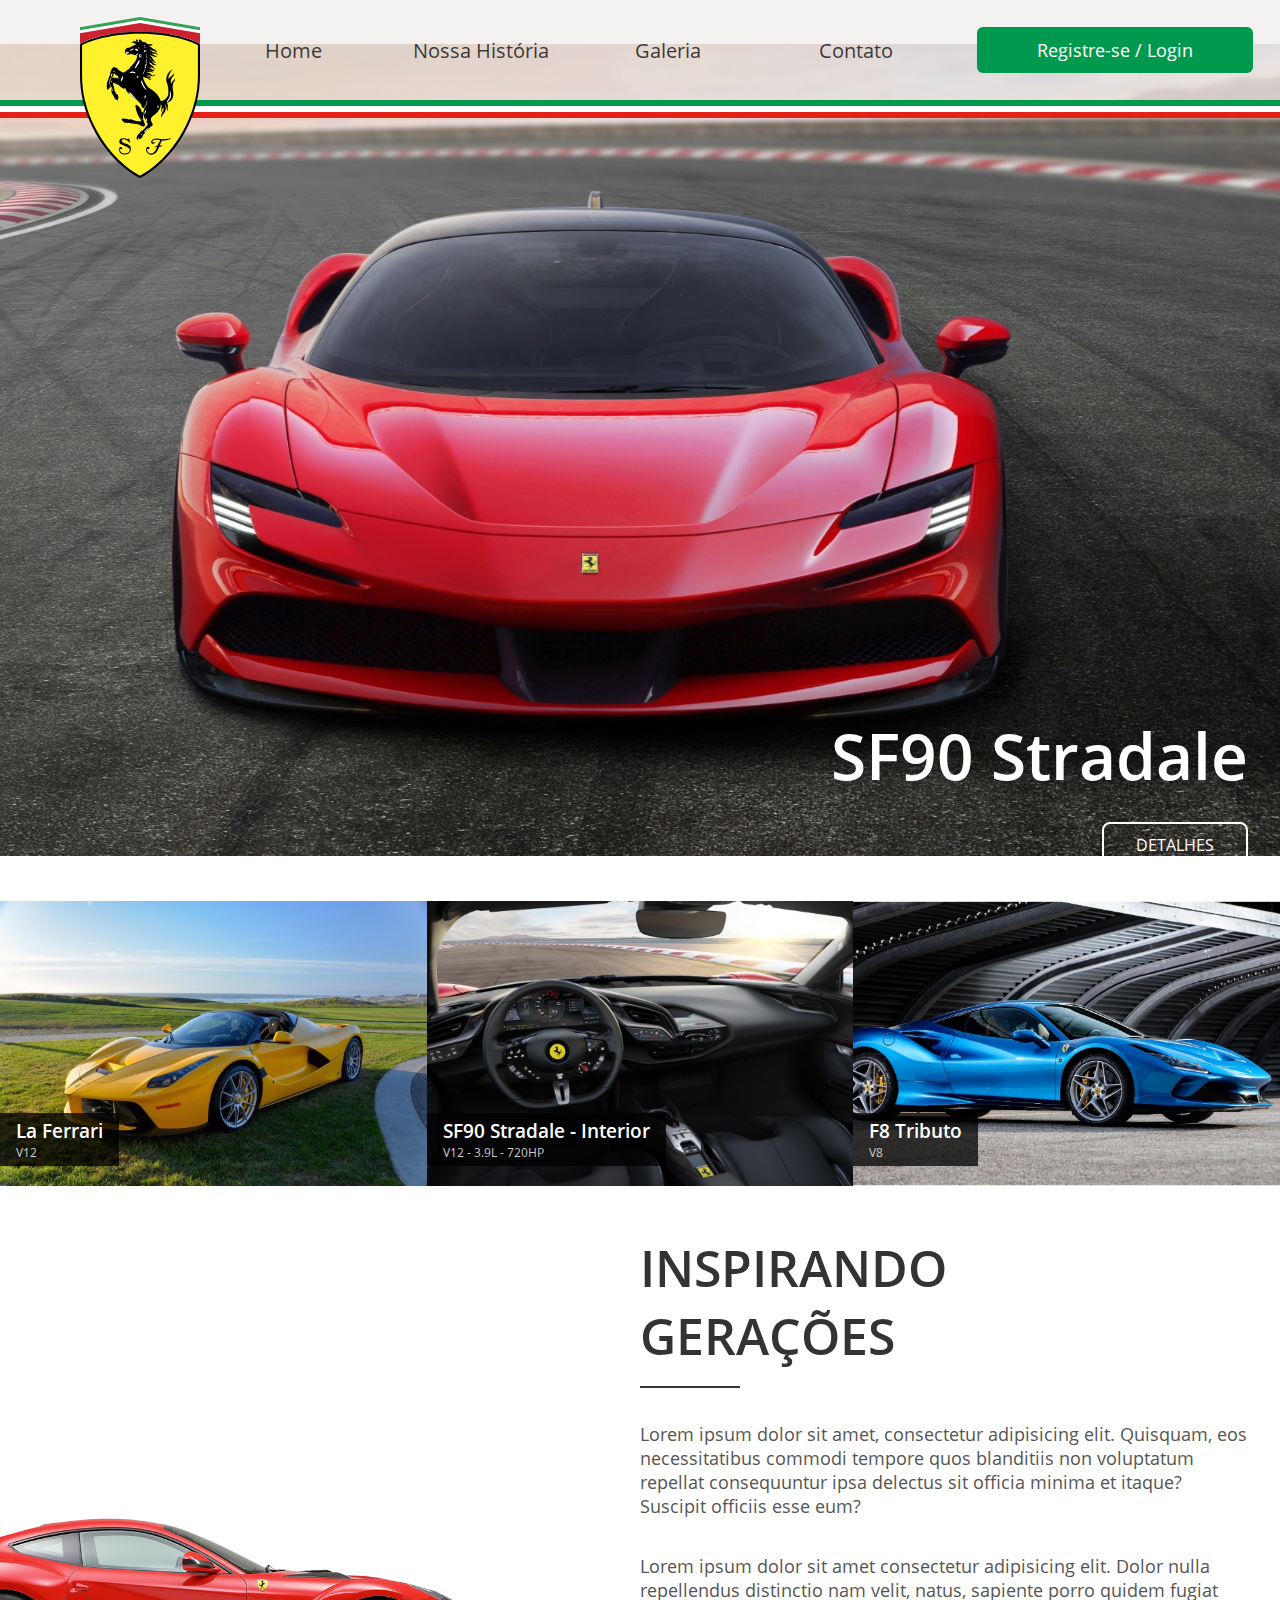
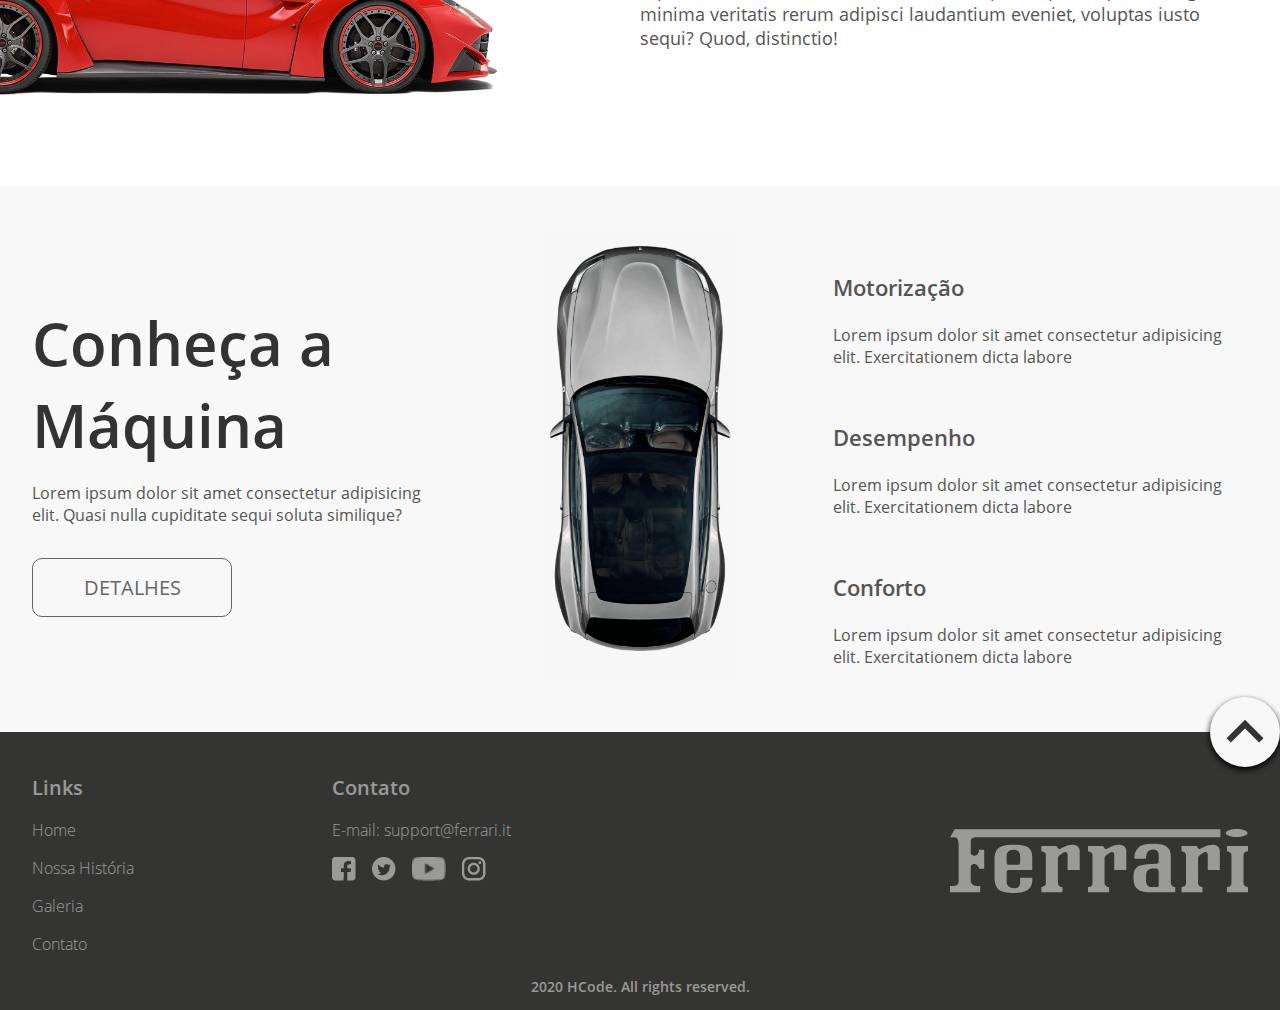
<file: index.html>
<!DOCTYPE html>
<html lang="pt-br">
<head>
    <meta charset="UTF-8">
    <meta name="viewport" content="width=device-width, initial-scale=1.0">
    <title>HCodeLab - Ferrari</title>
    <link rel="stylesheet" href="assets/css/index.css">
</head>
<body>
    <header id="header">
        <div id="overlay" data-close="menu"></div>
        <img src="assets/images/ferrari-logo.svg" id="logo" alt="Logo" />
        <button type="button" id="btn-open">
            <img src="assets/images/menu-black-18dp.svg" alt="menu">
        </button>
        <nav class="menu">
            <div>
                <button type="button" id="btn-close" data-close="menu">
                    <img src="/assets/images/close-black-18dp.svg" alt="close"/>
                </button>
                <ul>
                    <li><a href="/">Home</a></li>
                    <li><a href="/our-history.html">Nossa História</a></li>
                    <li><a href="/gallery.html">Galeria</a></li>
                    <li><a href="/contact.html">Contato</a></li>
                </ul>
            </div>
            <a href="register.html" class="btn-register">
                Registre-se / Login
            </a>
        </nav>

    </header>
    <main id="home">

        <hr class="italy"/>
        
        <header>
            <h1>SF90 Stradale</h1>
            <a href='#'>Detalhes</a>
        </header>
        <section class="gallery">
            <figure>
                <img src="assets/images/index/laferrari.jpg" />
                <figcaption>
                    <h2>La Ferrari</h2>
                    <p>V12</p>
                </figcaption>
            </figure>

            <figure>
                <img src="assets/images/index/ferrari-interior.jpg" />
                <figcaption>
                    <h2>SF90 Stradale - Interior</h2>
                    <p>V12 - 3.9L - 720HP</p>
                </figcaption>
            </figure>

            <figure>
                <img src="assets/images/index/f8-tributo.jpg" />
                <figcaption>
                    <h2>F8 Tributo</h2>
                    <p>V8</p>
                </figcaption>
            </figure>

        </section>
    
        <section class="inspiration">
            <div></div>
            <div class="text">
                <h2>Inspirando<span>Gerações</span></h2>
                <hr />
                <p>
Lorem ipsum dolor sit amet, consectetur adipisicing elit. Quisquam, eos necessitatibus commodi tempore quos blanditiis non voluptatum repellat consequuntur ipsa delectus sit officia minima et itaque? Suscipit officiis esse eum?                    
                </p>
                <p class="complete">
                    Lorem ipsum dolor sit amet consectetur adipisicing elit. Dolor nulla repellendus distinctio nam velit, natus, sapiente porro quidem fugiat minima veritatis rerum adipisci laudantium eveniet, voluptas iusto sequi? Quod, distinctio!
                </p>
            </div>
            <div class="car">

            </div>
        </section>
    
        <section class="know">
            
            <div class="know-1">
                <h1>Conheça a Máquina</h1>
                <p>Lorem ipsum dolor sit amet consectetur adipisicing elit. Quasi nulla cupiditate sequi soluta similique?</p>
                <a href="/gallery.html">Detalhes</a>
            </div>
            <img src="/assets/images/index/top-view.jpg" alt="Ferrari Top view" />
            <div class="know-2">
                <dl>
                    <dt>Motorização</dt>
                    <dd>Lorem ipsum dolor sit amet consectetur adipisicing elit. Exercitationem dicta labore </dd>
                </dl>
                <dl>
                    <dt>Desempenho</dt>
                    <dd>Lorem ipsum dolor sit amet consectetur adipisicing elit. Exercitationem dicta labore </dd>
                </dl>
                <dl>
                    <dt>Conforto</dt>
                    <dd>Lorem ipsum dolor sit amet consectetur adipisicing elit. Exercitationem dicta labore </dd>
                </dl>
            </div>
                

        </section>
        
    </main>

    <footer id="footer">
        <button type="button">
            <img src="assets/images/keyboard_arrow_up-black-18dp.svg" alt="up" />
        </button>

        <div class="columns">
            <div>
                <ul class="links">
                    <li class="title">Links</li>
                    <li><a href="/">Home</a></li>
                    <li><a href="/our-history.html">Nossa História</a></li>
                    <li><a href="/gallery.html">Galeria</a></li>
                    <li><a href="/contact.html">Contato</a></li>
                </ul>

                <ul>
                    <li class="title">
                        Contato
                    </li>
                    <li>E-mail:
                        support@ferrari.it
                    </li>
                    <li class="social">
                        <a href="#"><img src="assets/images/index/facebook.png" alt="Facebook"></a>
                        <a href="#"><img src="assets/images/index/twitter.png" alt="Twitter"></a>
                        <a href="#"><img src="assets/images/index/youtube.png" alt="YouTube"></a>
                        <a href="#"><img src="assets/images/index/instagram.png" alt="Instagram"></a>
                    </li>
                </ul>
            </div>
            <a href="/"><img src="assets/images/ferrari-2.svg" alt="Logo" class="logo"/></a>
        </div>
 

        <p>2020 HCode. All rights reserved.</p>

    </footer>


    <script type="text/javascript" src="javascript/index.js"></script>
</body>
</html>
</file>
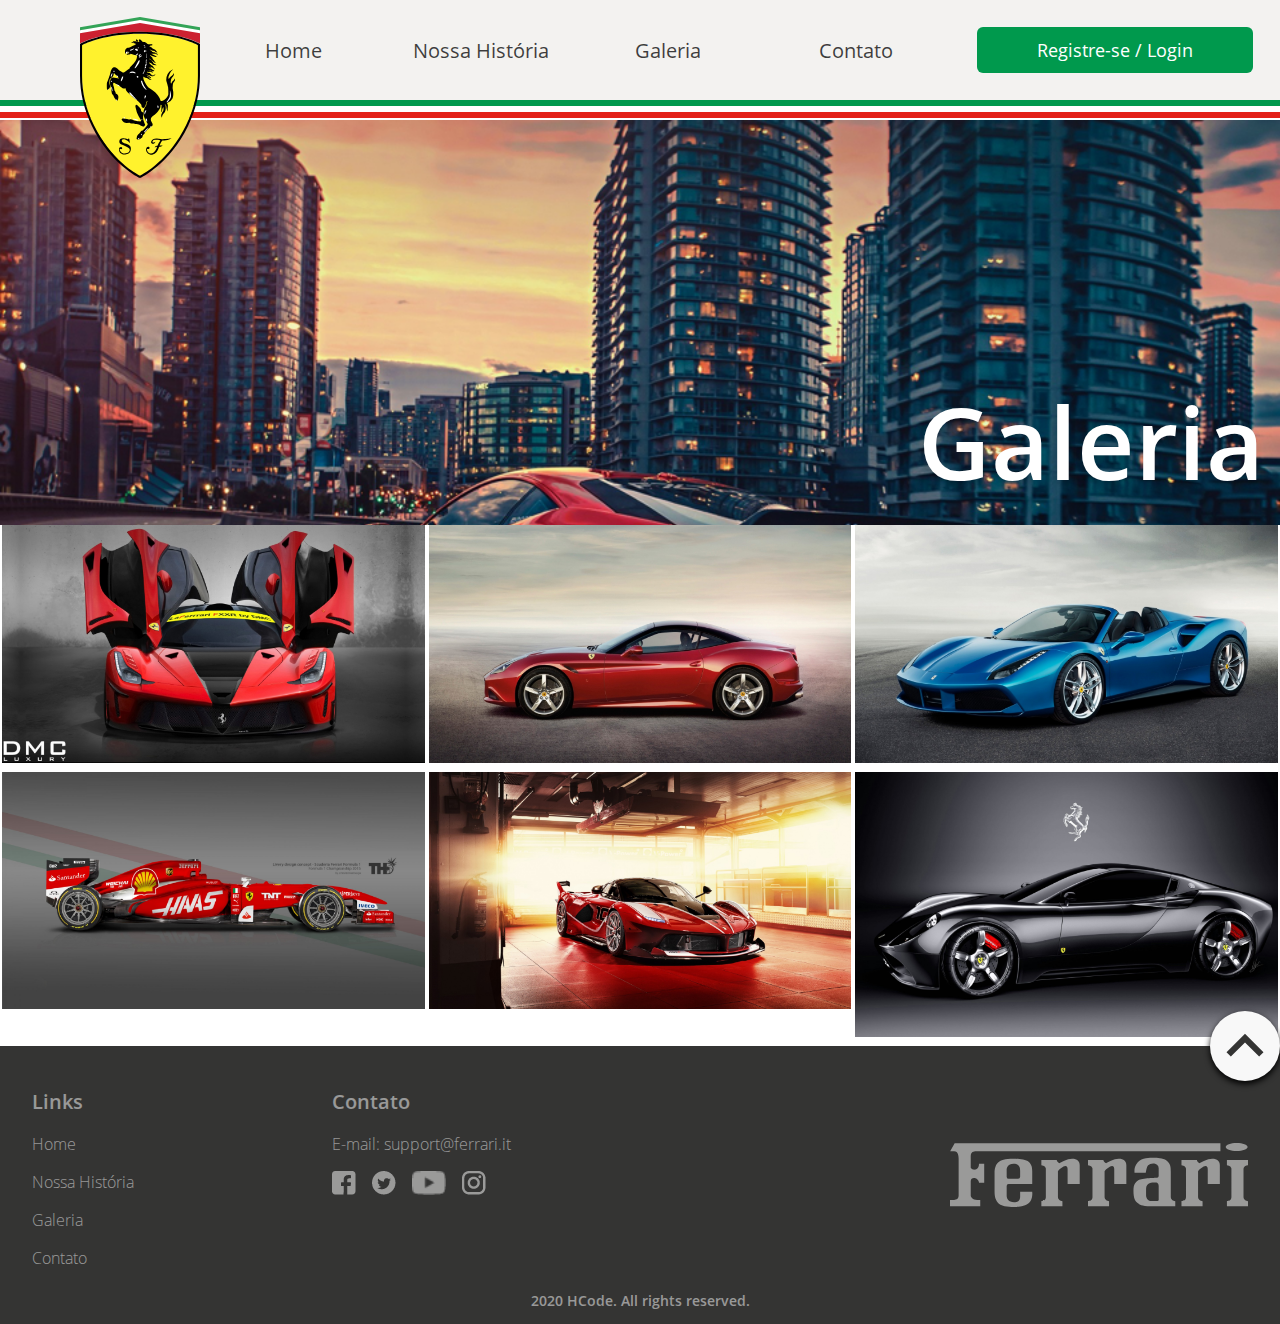
<file: gallery.html>
<!DOCTYPE html>
<html lang="pt-br">
<head>
    <meta charset="UTF-8">
    <meta name="viewport" content="width=device-width, initial-scale=1.0">
    <title>HCodeLab - Ferrari</title>
    <link rel="stylesheet" href="assets/css/index.css">
</head>
<body>
    <header id="header">
        <div id="overlay" data-close="menu"></div>
        <img src="assets/images/ferrari-logo.svg" id="logo" alt="Logo" />
        <button type="button" id="btn-open">
            <img src="assets/images/menu-black-18dp.svg" alt="menu">
        </button>
        <nav class="menu">
            <div>
                <button type="button" id="btn-close" data-close="menu">
                    <img src="/assets/images/close-black-18dp.svg" alt="close"/>
                </button>
                <ul>
                    <li><a href="/">Home</a></li>
                    <li><a href="/our-history.html">Nossa História</a></li>
                    <li><a href="/gallery.html">Galeria</a></li>
                    <li><a href="/contact.html">Contato</a></li>
                </ul>
            </div>
            <a href="register.html" class="btn-register">
                Registre-se / Login
            </a>
        </nav>

    </header>
    <main id="gallery" class="page">
        <div class="page-header">    
            <header>
                <div class="mask">
                    <h1>Galeria</h1>
                </div>
            </header>

            <hr class="italy"/>
        </div>
            <section class="photos">
            <picture>
                <source srcset="/assets/images/photos/2014_dmc_ferrari_laferrari_fxxr_3-1920x1080@2x.png">
                    <img src="/assets/images/photos/2014_dmc_ferrari_laferrari_fxxr_3-1920x1080.png" alt="Ferrari" />
            </picture>
            <picture>
                <source srcset="/assets/images/photos/2014_ferrari_california_t_6-1920x1080@2x.png">
                    <img src="/assets/images/photos/2014_ferrari_california_t_6-1920x1080.png" alt="Ferrari" />
            </picture>
            <picture>
                <source srcset="/assets/images/photos/2016_ferrari_488_spider_2-1920x1080@2x.png">
                    <img src="/assets/images/photos/2016_ferrari_488_spider_2-1920x1080.png" alt="Ferrari" />
            </picture>
            <picture>
                <source srcset="/assets/images/photos/ferrari_formula_1_2015-1920x1080@2x.png">
                    <img src="/assets/images/photos/ferrari_formula_1_2015-1920x1080.png" alt="Ferrari" />
            </picture>
            <picture>
                <source srcset="/assets/images/photos/ferrari_fxx_k-1920x1080@2x.png">
                    <img src="/assets/images/photos/ferrari_fxx_k-1920x1080.png" alt="Ferrari" />
            </picture>
            <picture>
                <source srcset="/assets/images/photos/ferrari_hd_widescreen-1920x1200@2x.png">
                    <img src="/assets/images/photos/ferrari_hd_widescreen-1920x1200.png" alt="Ferrari" />
            </picture>
        </section>       
        
    </main>

    <footer id="footer">
        <button type="button">
            <img src="assets/images/keyboard_arrow_up-black-18dp.svg" alt="up" />
        </button>

        <div class="columns">
            <div>
                <ul class="links">
                    <li class="title">Links</li>
                    <li><a href="/">Home</a></li>
                    <li><a href="/our-history.html">Nossa História</a></li>
                    <li><a href="/gallery.html">Galeria</a></li>
                    <li><a href="/contact.html">Contato</a></li>
                </ul>
                
                <ul>
                    <li class="title">
                        Contato
                    </li>
                    <li>E-mail:
                        support@ferrari.it
                    </li>
                    <li class="social">
                        <a href="#"><img src="assets/images/index/facebook.png" alt="Facebook"></a>
                        <a href="#"><img src="assets/images/index/twitter.png" alt="Twitter"></a>
                        <a href="#"><img src="assets/images/index/youtube.png" alt="YouTube"></a>
                        <a href="#"><img src="assets/images/index/instagram.png" alt="Instagram"></a>
                    </li>
                </ul>
            </div>
            <a href="/"><img src="assets/images/ferrari-2.svg" alt="Logo" class="logo"/></a> 
        </div>


        <p>2020 HCode. All rights reserved.</p>

    </footer>

    <script type="text/javascript" src="javascript/index.js"></script>
</body>
</html>
</file>
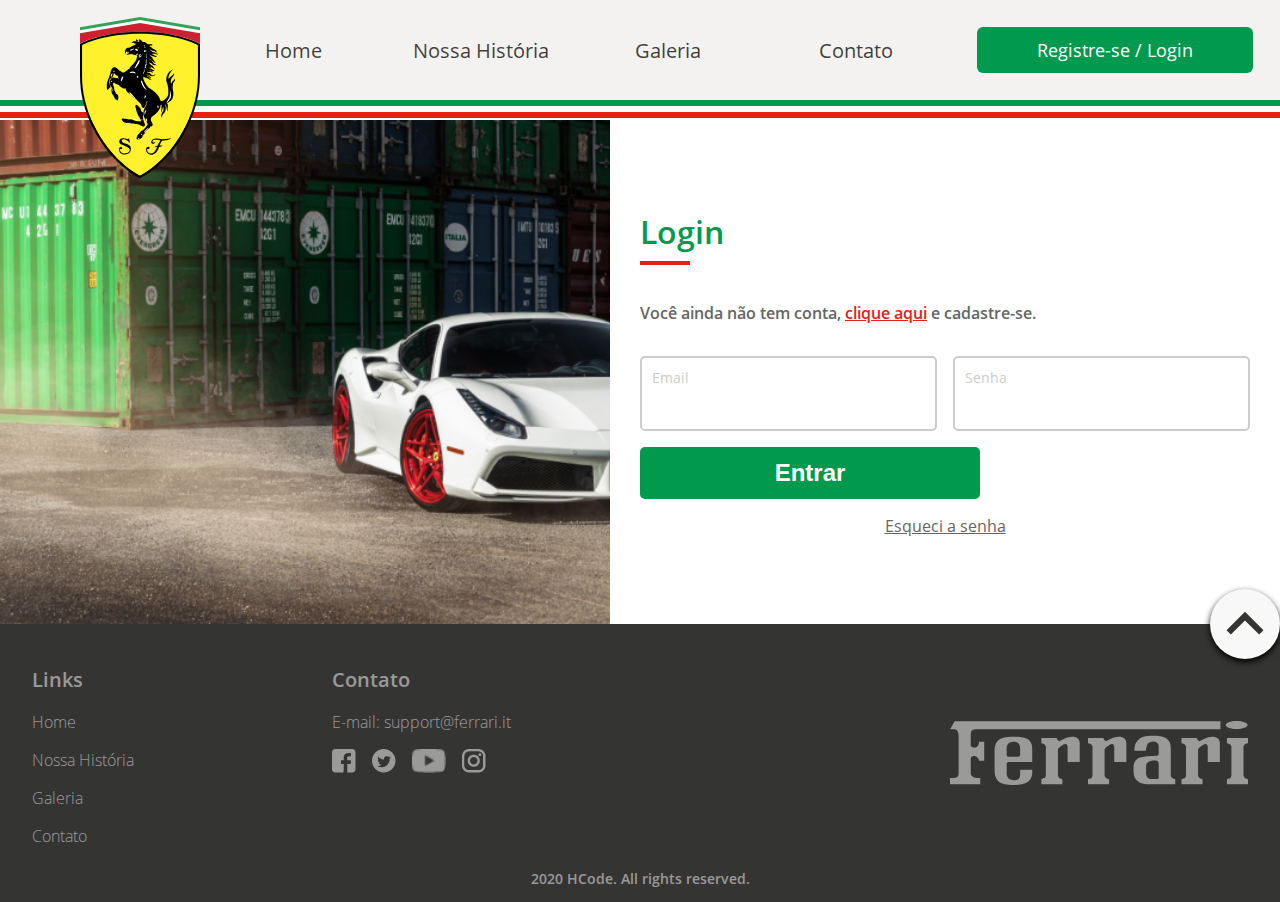
<file: login.html>
<!DOCTYPE html>
<html lang="pt-br">
<head>
    <meta charset="UTF-8">
    <meta name="viewport" content="width=device-width, initial-scale=1.0">
    <title>HCodeLab - Ferrari</title>
    <link rel="stylesheet" href="assets/css/index.css">
</head>
<body>
    <header id="header">
        <div id="overlay" data-close="menu"></div>
        <img src="assets/images/ferrari-logo.svg" id="logo" alt="Logo" />
        <button type="button" id="btn-open">
            <img src="assets/images/menu-black-18dp.svg" alt="menu">
        </button>
        <nav class="menu">
            <div>
                <button type="button" id="btn-close" data-close="menu">
                    <img src="/assets/images/close-black-18dp.svg" alt="close"/>
                </button>
                <ul>
                    <li><a href="/">Home</a></li>
                    <li><a href="/our-history.html">Nossa História</a></li>
                    <li><a href="/gallery.html">Galeria</a></li>
                    <li><a href="/contact.html">Contato</a></li>
                </ul>
            </div>
            <a href="register.html" class="btn-register">
                Registre-se / Login
            </a>
        </nav>

    </header>
    <main id="login" class="page">
        <div class="page-header">
            <header>
                <div class="mask">
                    <h1>Login</h1>
                </div>
            </header>

            <hr class="italy"/>        
        </div>  

        <section>
            <div class="image"></div>
            <form>
                <div>
                    <div class="fields">
                        <div class="field">
                        <label for="email">Email</label>
                        <input type="email" name="email" id="email">
                    </div>
                        <div class="field">
                        <label for="password">Senha</label>
                        <input type="password" name="password" id="password"></div>
                    </div>
                    <div class="actions">
                        <button type="submit">Entrar</button>
                        <a href="#">Esqueci a senha</a>
                    </div>
                </div>
                <p>Você ainda não tem conta, <a href="register.html">clique aqui</a> e cadastre-se.</p>
            </form>
        </section>
    
    </main>

    <footer id="footer">
        <button type="button">
            <img src="assets/images/keyboard_arrow_up-black-18dp.svg" alt="up" />
        </button>

        <div class="columns">
            <div>
                <ul class="links">
                    <li class="title">Links</li>
                    <li><a href="/">Home</a></li>
                    <li><a href="/our-history.html">Nossa História</a></li>
                    <li><a href="/gallery.html">Galeria</a></li>
                    <li><a href="/contact.html">Contato</a></li>
                </ul>
                
                <ul>
                    <li class="title">
                        Contato
                    </li>
                    <li>E-mail:
                        support@ferrari.it
                    </li>
                    <li class="social">
                        <a href="#"><img src="assets/images/index/facebook.png" alt="Facebook"></a>
                        <a href="#"><img src="assets/images/index/twitter.png" alt="Twitter"></a>
                        <a href="#"><img src="assets/images/index/youtube.png" alt="YouTube"></a>
                        <a href="#"><img src="assets/images/index/instagram.png" alt="Instagram"></a>
                    </li>
                </ul>  
            </div>
            <a href="/"><img src="assets/images/ferrari-2.svg" alt="Logo" class="logo"/></a>
        </div>

        <p>2020 HCode. All rights reserved.</p>

    </footer>


    <script type="text/javascript" src="javascript/index.js"></script>
</body>
</html>
</file>
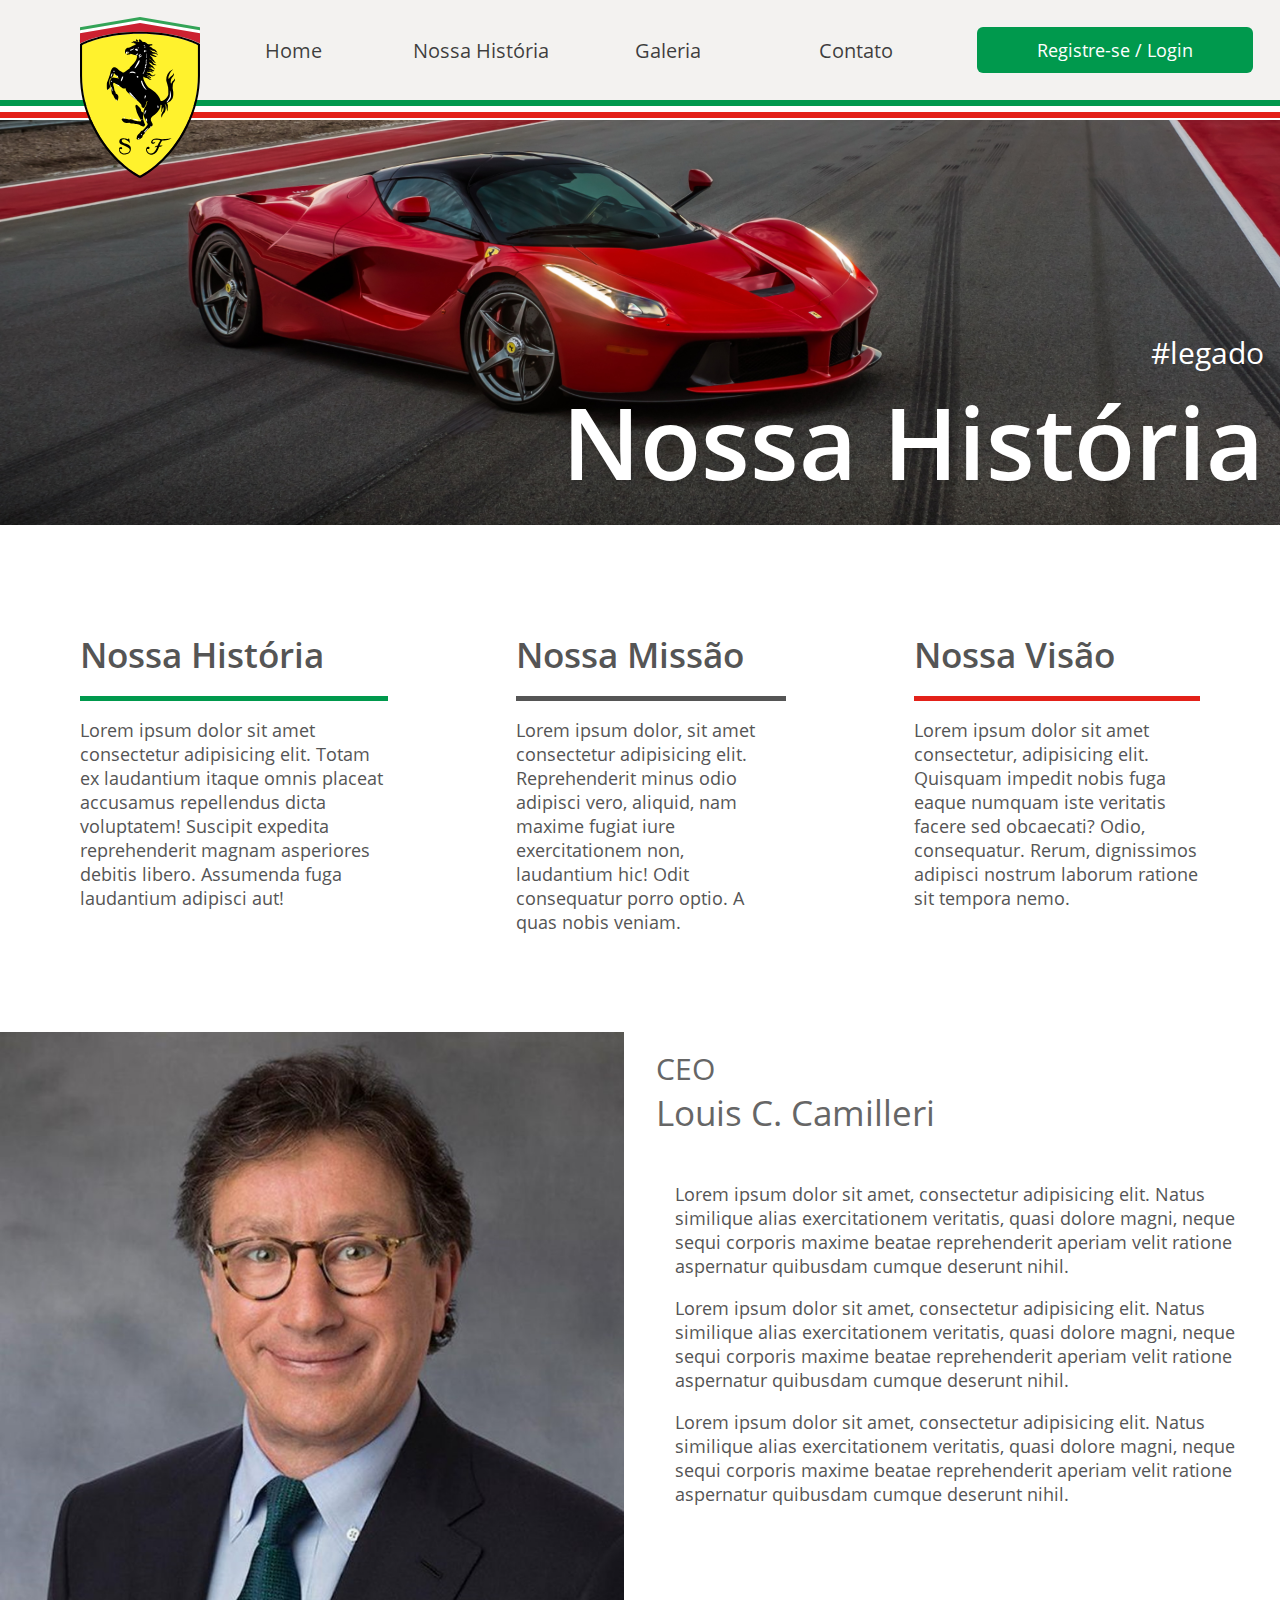
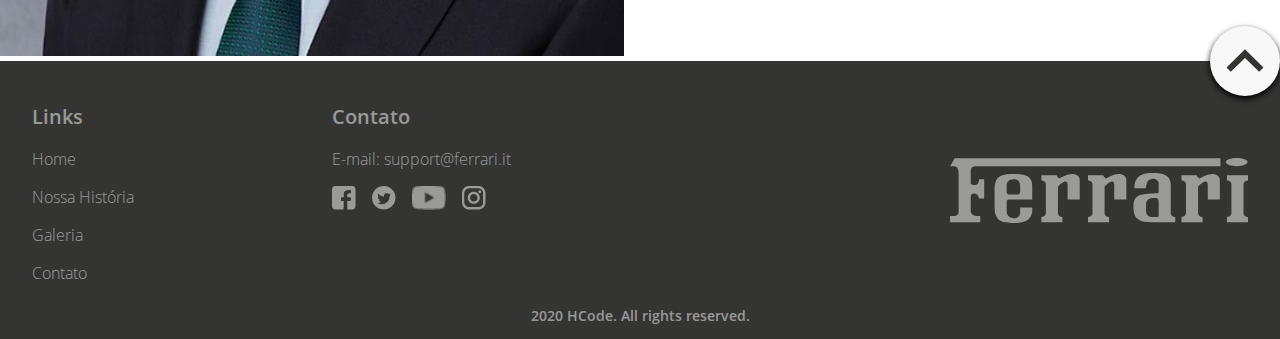
<file: our-history.html>
<!DOCTYPE html>
<html lang="pt-br">
<head>
    <meta charset="UTF-8">
    <meta name="viewport" content="width=device-width, initial-scale=1.0">
    <title>HCodeLab - Ferrari</title>
    <link rel="stylesheet" href="assets/css/index.css">
</head>
<body>
    <header id="header">
        <div id="overlay" data-close="menu"></div>
        <img src="assets/images/ferrari-logo.svg" id="logo" alt="Logo" />
        <button type="button" id="btn-open">
            <img src="assets/images/menu-black-18dp.svg" alt="menu">
        </button>
        <nav class="menu">
            <div>
                <button type="button" id="btn-close" data-close="menu">
                    <img src="/assets/images/close-black-18dp.svg" alt="close"/>
                </button>
                <ul>
                    <li><a href="/">Home</a></li>
                    <li><a href="/our-history.html">Nossa História</a></li>
                    <li><a href="/gallery.html">Galeria</a></li>
                    <li><a href="/contact.html">Contato</a></li>
                </ul>
            </div>
            <a href="register.html" class="btn-register">
                Registre-se / Login
            </a>
        </nav>

    </header>
    <main id="our-history" class="page">
        <div class="page-header">
            <header>
                <div class="mask">
                    <ul>
                        <li>#legado</li>
                    </ul>
                    <h1>Nossa História</h1>
                </div>
            </header>

            <hr class="italy"/>
        </div>
        <div class="columns">
            <div class="column">
                <h2 class="green">Nossa História</h2>
                <p>Lorem ipsum dolor sit amet consectetur adipisicing elit. Totam ex laudantium itaque omnis placeat accusamus repellendus dicta voluptatem! Suscipit expedita reprehenderit magnam asperiores debitis libero. Assumenda fuga laudantium adipisci aut!</p>
            </div>
            <div class="column">
                <h2 class="gray">Nossa Missão</h2>
                <p>Lorem ipsum dolor, sit amet consectetur adipisicing elit. Reprehenderit minus odio adipisci vero, aliquid, nam maxime fugiat iure exercitationem non, laudantium hic! Odit consequatur porro optio. A quas nobis veniam.</p>
            </div>
            <div class="column">
                <h2 class="red">Nossa Visão</h2>
                <p>Lorem ipsum dolor sit amet consectetur, adipisicing elit. Quisquam impedit nobis fuga eaque numquam iste veritatis facere sed obcaecati? Odio, consequatur. Rerum, dignissimos adipisci nostrum laborum ratione sit tempora nemo.</p>
            </div>
        </div>
        <div class="ceo">
            <figure>
                <picture>
                    <source srcset="/assets/images/ceo@2x.png" media="(min-width: 750px)">
                    <img src="/assets/images/ceo.png" alt="Louis C. Camilleri">
                </picture>
                <figcaption>
                    <small>CEO</small>
                    Louis C. Camilleri
                </figcaption>
            </figure>
            <section class="text">
                <p>
                Lorem ipsum dolor sit amet, consectetur adipisicing elit. Natus similique alias exercitationem veritatis, quasi dolore magni, neque sequi corporis maxime beatae reprehenderit aperiam velit ratione aspernatur quibusdam cumque deserunt nihil.
                </p>
                <p>
                Lorem ipsum dolor sit amet, consectetur adipisicing elit. Natus similique alias exercitationem veritatis, quasi dolore magni, neque sequi corporis maxime beatae reprehenderit aperiam velit ratione aspernatur quibusdam cumque deserunt nihil.
                </p>
                <p>
                Lorem ipsum dolor sit amet, consectetur adipisicing elit. Natus similique alias exercitationem veritatis, quasi dolore magni, neque sequi corporis maxime beatae reprehenderit aperiam velit ratione aspernatur quibusdam cumque deserunt nihil.
                </p>
            </section>
        </div>
    </main>

    <footer id="footer">
        <button type="button">
            <img src="assets/images/keyboard_arrow_up-black-18dp.svg" alt="up" />
        </button>

        <div class="columns">
            <div>
                <ul class="links">
                    <li class="title">Links</li>
                    <li><a href="/">Home</a></li>
                    <li><a href="/our-history.html">Nossa História</a></li>
                    <li><a href="/gallery.html">Galeria</a></li>
                    <li><a href="/contact.html">Contato</a></li>
                </ul>
                
                <ul>
                    <li class="title">
                        Contato
                    </li>
                    <li>E-mail:
                        support@ferrari.it
                    </li>
                    <li class="social">
                        <a href="#"><img src="assets/images/index/facebook.png" alt="Facebook"></a>
                        <a href="#"><img src="assets/images/index/twitter.png" alt="Twitter"></a>
                        <a href="#"><img src="assets/images/index/youtube.png" alt="YouTube"></a>
                        <a href="#"><img src="assets/images/index/instagram.png" alt="Instagram"></a>
                    </li>
                </ul> 
            </div>
            <a href="/"><img src="assets/images/ferrari-2.svg" alt="Logo" class="logo"/></a>
        </div>

        <p>2020 HCode. All rights reserved.</p>

    </footer>

    <script type="text/javascript" src="javascript/index.js"></script>
</body>
</html>
</file>
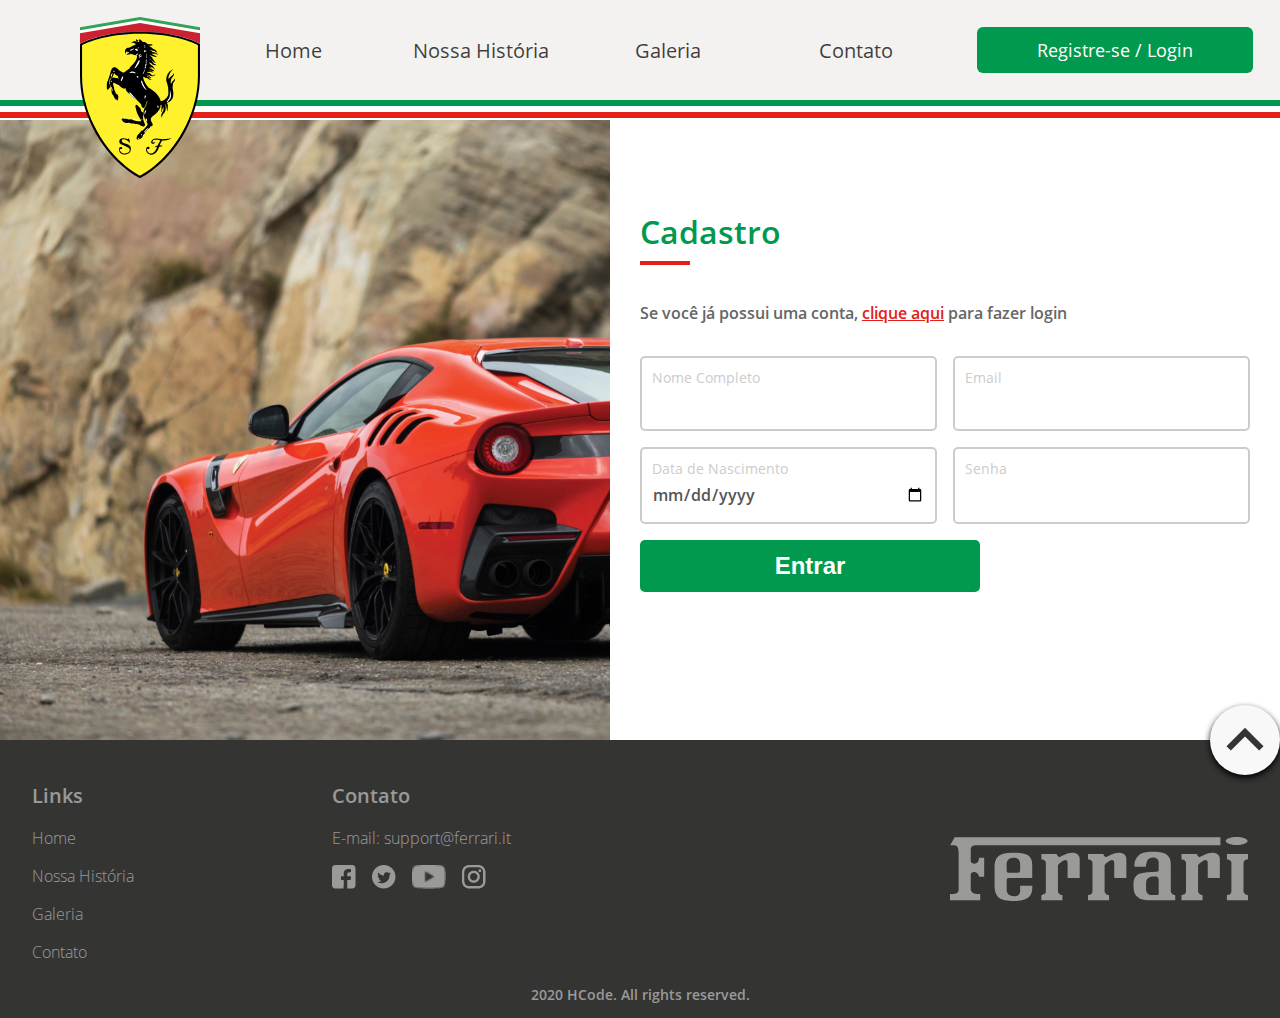
<file: register.html>
<!DOCTYPE html>
<html lang="pt-br">
<head>
    <meta charset="UTF-8">
    <meta name="viewport" content="width=device-width, initial-scale=1.0">
    <title>HCodeLab - Ferrari</title>
    <link rel="stylesheet" href="assets/css/index.css">
</head>
<body>
    <header id="header">
        <div id="overlay" data-close="menu"></div>
        <img src="assets/images/ferrari-logo.svg" id="logo" alt="Logo" />
        <button type="button" id="btn-open">
            <img src="assets/images/menu-black-18dp.svg" alt="menu">
        </button>
        <nav class="menu">
            <div>
                <button type="button" id="btn-close" data-close="menu">
                    <img src="/assets/images/close-black-18dp.svg" alt="close"/>
                </button>
                <ul>
                    <li><a href="/">Home</a></li>
                    <li><a href="/our-history.html">Nossa História</a></li>
                    <li><a href="/gallery.html">Galeria</a></li>
                    <li><a href="/contact.html">Contato</a></li>
                </ul>
            </div>
            <a href="register.html" class="btn-register">
                Registre-se / Login
            </a>
        </nav>

    </header>
    <main id="register" class="page">
        <div class="page-header">
            <header>
            <div class="mask">
                <h1>Cadastro</h1>
            </div>
            </header>

            <hr class="italy"/>
        </div>

        <section>            
            <div class="image"></div>
            
            <form>
                <div>
                    <div class="fields">
                        <div class="field">
                            <label for="name">Nome Completo</label>
                            <input type="text" name="name" id="name">
                        </div>
                        <div class="field">
                            <label for="email">Email</label>
                            <input type="email" name="email" id="email">
                        </div>    
                    </div>
                    
                    <div class="fields">
                        <div class="field">
                            <label for="">Data de Nascimento</label>
                                <input type="date" name="birth" id="birth"> 
                        </div>
                        <div class="field">
                            <label for="password">Senha</label>
                            <input type="password" name="password" id="password">
                        </div>               
                    </div>                    
                    <button type="submit">Entrar</button>
                </div>
                <p>Se você já possui uma conta, <a href="login.html">clique aqui</a> para fazer login</p>            
            </form>
        </section>

    </main>

    <footer id="footer">
        <button type="button">
            <img src="assets/images/keyboard_arrow_up-black-18dp.svg" alt="up" />
        </button>

        <div class="columns">
            <div>
                <ul class="links">
                    <li class="title">Links</li>
                    <li><a href="/">Home</a></li>
                    <li><a href="/our-history.html">Nossa História</a></li>
                    <li><a href="/gallery.html">Galeria</a></li>
                    <li><a href="/contact.html">Contato</a></li>
                </ul>
                
                <ul>
                    <li class="title">
                        Contato
                    </li>
                    <li>E-mail:
                        support@ferrari.it
                    </li>
                    <li class="social">
                        <a href="#"><img src="assets/images/index/facebook.png" alt="Facebook"></a>
                        <a href="#"><img src="assets/images/index/twitter.png" alt="Twitter"></a>
                        <a href="#"><img src="assets/images/index/youtube.png" alt="YouTube"></a>
                        <a href="#"><img src="assets/images/index/instagram.png" alt="Instagram"></a>
                    </li>
                </ul> 
            </div>
            <a href="/"><img src="assets/images/ferrari-2.svg" alt="Logo" class="logo"/></a>
        </div>


        <p>2020 HCode. All rights reserved.</p>

    </footer>


    <script type="text/javascript" src="javascript/index.js"></script>
</body>
</html>
</file>
<file: assets/css/index.css>
@import 'variables.css';
@import 'open-sans.css';
@import 'reset.css';
@import 'header.css';
@import 'footer.css';
@import 'our-history.css';
@import 'gallery.css';
@import 'contact.css';
@import 'register.css';
@import 'home.css';
@import 'login.css';
@import 'error.css';

main {
    min-height: calc(100vh - 463px);    
}


/* Aqui começa o Header */


/*Aqui termina o Header*/

/*aqui começa o footer */




/*mobile first*/
/*breakpoint*/
/*tablet ou celular landscape */
@media (min-width: 576px) {

}

/* desktop */
@media (min-width: 768px) {
    
}

/*large desktop */
@media (min-width: 992px) {
    
}

/*extra large desktop*/
@media (min-width: 1200px) {
    
}
</file>
